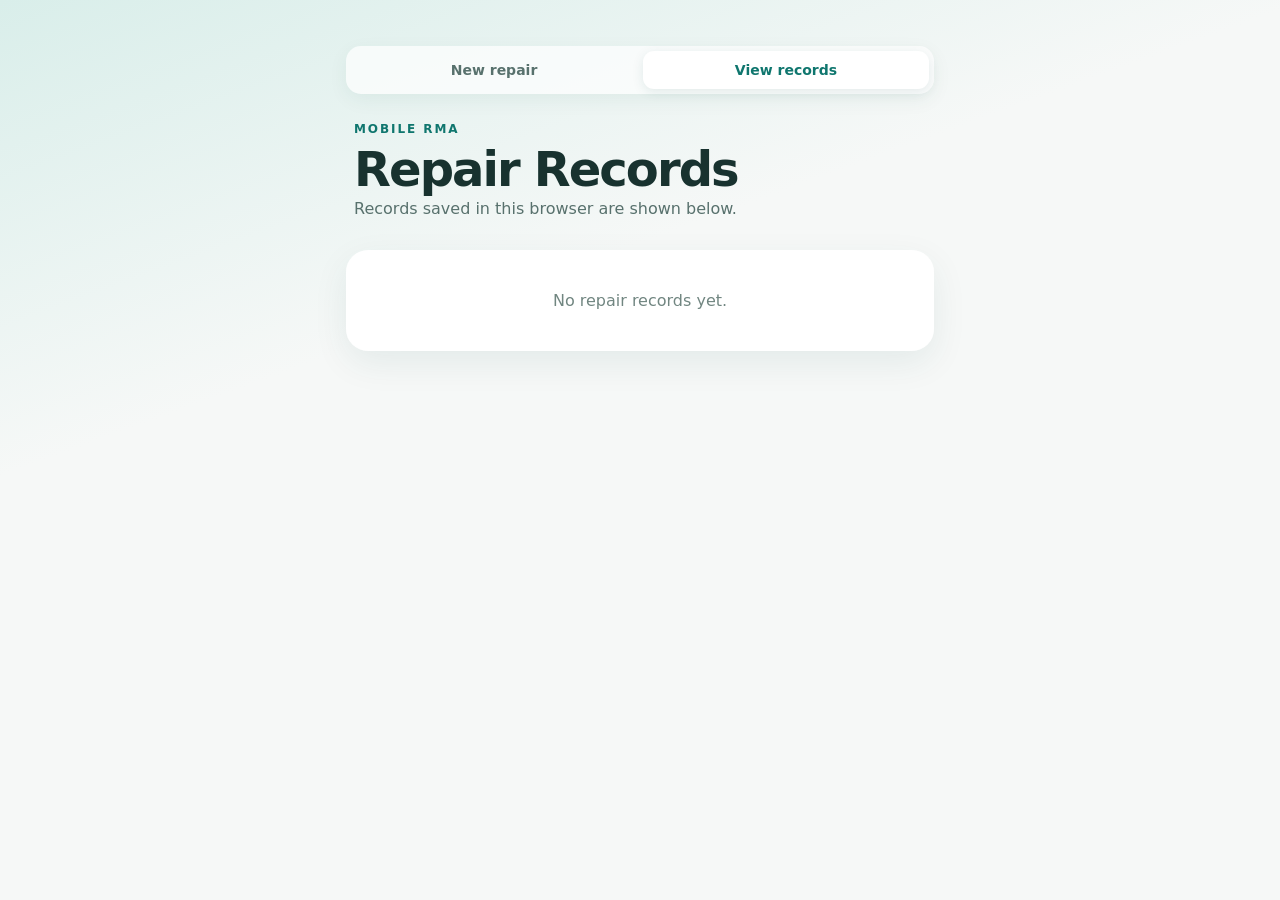
<file: records.html>
<!doctype html><html lang="zh-Hant"><head><meta charset="UTF-8"/><meta name="viewport" content="width=device-width, initial-scale=1, viewport-fit=cover"/><meta name="theme-color" content="#0f766e"/><title>報修紀錄</title><link rel="stylesheet" href="styles.css"/></head><body><main class="app-shell"><nav class="top-nav"><a class="nav-link" href="index.html" data-i18n="newRepair">新增報修</a><a class="nav-link active" href="records.html" data-i18n="viewRecords">瀏覽紀錄</a></nav><header class="hero"><span class="eyebrow">MOBILE RMA</span><h1 data-i18n="recordsTitle">報修紀錄</h1><p data-i18n="recordsSubtitle">顯示儲存在此裝置瀏覽器中的紀錄。</p></header><div id="records-list" class="records-list"></div></main><script src="i18n.js"></script><script src="records.js"></script></body></html>
</file>
<file: styles.css>
:root {
  color-scheme: light;
  font-family: Inter, "Noto Sans TC", system-ui, sans-serif;
  color: #18322f;
  background: #edf4f2;
  --teal: #0f766e;
  --deep: #134e4a;
  --line: #d7e3e0;
}

* { box-sizing: border-box; }
body { margin: 0; min-height: 100vh; background: linear-gradient(160deg, #d9eeea 0, #f6f8f7 28rem); }
button, input, textarea { font: inherit; }
button, label.photo-button { -webkit-tap-highlight-color: transparent; }
.app-shell { width: min(100%, 620px); margin: auto; padding: 24px 16px calc(32px + env(safe-area-inset-bottom)); }
.hero { padding: 24px 8px 18px; }
.eyebrow { font-size: 12px; font-weight: 800; letter-spacing: .16em; color: var(--teal); }
.hero h1 { margin: 8px 0 6px; font-size: clamp(32px, 9vw, 48px); line-height: 1; letter-spacing: -.04em; }
.hero p { margin: 0; color: #58716d; }
.card { background: rgba(255,255,255,.94); border: 1px solid rgba(255,255,255,.8); border-radius: 22px; padding: 18px; margin: 14px 0; box-shadow: 0 12px 35px rgba(19,78,74,.08); }
.section-heading, .section-heading > div { display: flex; align-items: center; justify-content: space-between; gap: 10px; }
.section-heading h2 { margin: 0; font-size: 18px; }
.step { display: grid; place-items: center; width: 31px; height: 31px; border-radius: 10px; background: #dff3ef; color: var(--teal); font-size: 12px; font-weight: 800; }
.status { padding: 6px 9px; background: #f0f4f3; color: #607773; border-radius: 99px; font-size: 12px; white-space: nowrap; }
.status.ok { background: #d9f6e7; color: #087443; }
.scanner { position: relative; overflow: hidden; min-height: 290px; margin: 16px 0; border-radius: 18px; background: #0c1918; }
.scanner video { display: block; width: 100%; height: 310px; object-fit: cover; }
.scan-frame { position: absolute; width: 62%; aspect-ratio: 1; inset: 50% auto auto 50%; transform: translate(-50%, -50%); border: 3px solid #5eead4; border-radius: 18px; box-shadow: 0 0 0 999px rgba(0,0,0,.36); }
.icon-button { position: absolute; z-index: 2; top: 12px; right: 12px; width: 42px; height: 42px; border: 0; border-radius: 50%; background: rgba(0,0,0,.55); color: white; font-size: 28px; }
.primary-button, .submit-button { width: 100%; min-height: 52px; border: 0; border-radius: 15px; font-weight: 800; cursor: pointer; }
.primary-button { margin-top: 16px; background: #dff3ef; color: var(--deep); }
.button-icon { font-size: 24px; vertical-align: -2px; margin-right: 5px; }
.hint { margin: 10px 2px 16px; color: #738985; font-size: 12px; }
.hint.error { color: #b42318; }
.field { display: grid; gap: 7px; margin-top: 14px; font-size: 13px; font-weight: 700; }
.field input, .field textarea, .field select { width: 100%; padding: 13px 14px; border: 1px solid var(--line); border-radius: 12px; outline: 0; color: #18322f; background: #fbfdfc; resize: vertical; }
.field input:focus, .field textarea:focus, .field select:focus { border-color: #42a69c; box-shadow: 0 0 0 3px #dff3ef; }
.photo-button { display: grid; place-items: center; gap: 5px; margin-top: 16px; padding: 24px; border: 1.5px dashed #8ab9b2; border-radius: 17px; background: #f5fbf9; color: var(--deep); cursor: pointer; }
.photo-button input { position: absolute; opacity: 0; width: 1px; height: 1px; }
.photo-button small { color: #718681; font-weight: 400; }
.camera-glyph { display: grid; place-items: center; width: 48px; height: 38px; border: 3px solid var(--teal); border-radius: 10px; color: var(--teal); font-size: 14px; }
.photo-grid { display: grid; grid-template-columns: repeat(3, 1fr); gap: 9px; margin-top: 12px; }
.photo-item { position: relative; aspect-ratio: 1; overflow: hidden; border-radius: 12px; background: #dce8e5; }
.photo-item img { width: 100%; height: 100%; object-fit: cover; }
.remove-photo { position: absolute; top: 5px; right: 5px; width: 28px; height: 28px; border: 0; border-radius: 50%; background: rgba(16,24,22,.72); color: white; cursor: pointer; }
.submit-button { margin-top: 6px; background: linear-gradient(135deg, var(--teal), var(--deep)); color: white; box-shadow: 0 12px 24px rgba(15,118,110,.25); }
.submit-button:disabled { opacity: .65; cursor: wait; }
.top-nav { display: flex; gap: 6px; padding: 5px; border-radius: 15px; background: rgba(255,255,255,.7); box-shadow: 0 6px 20px rgba(19,78,74,.06); }
.nav-link { flex: 1; padding: 11px 12px; border-radius: 11px; color: #58716d; text-align: center; text-decoration: none; font-size: 14px; font-weight: 800; }
.nav-link.active { background: white; color: var(--teal); box-shadow: 0 3px 12px rgba(19,78,74,.1); }
.link-button { display: grid; place-items: center; text-decoration: none; }
.secondary-button { width: 100%; min-height: 48px; border: 1px solid var(--line); border-radius: 14px; background: white; color: var(--deep); font-weight: 800; }
.dialog-actions { display: grid; gap: 9px; }
.records-list { display: grid; gap: 12px; }
.record-card { margin: 0; }
.record-header { display: flex; justify-content: space-between; align-items: flex-start; gap: 12px; }
.record-header strong, .record-header small { display: block; }
.record-header small { margin-top: 4px; color: #718681; }
.danger-button { padding: 8px 11px; border: 0; border-radius: 10px; background: #fff0ee; color: #b42318; font-weight: 700; cursor: pointer; }
.record-details { display: grid; grid-template-columns: minmax(90px, 35%) 1fr; gap: 9px 12px; margin: 18px 0 8px; font-size: 14px; }
.record-details dt { color: #718681; }
.record-details dd { margin: 0; overflow-wrap: anywhere; }
.record-card .photo-grid img { width: 100%; aspect-ratio: 1; border-radius: 12px; object-fit: cover; }
.empty-state { color: #718681; text-align: center; padding: 40px 20px; }
dialog { width: min(calc(100% - 32px), 430px); border: 0; border-radius: 22px; padding: 28px; text-align: center; color: #18322f; }
dialog::backdrop { background: rgba(7,31,28,.62); backdrop-filter: blur(3px); }
.success-mark { display: grid; place-items: center; width: 58px; height: 58px; margin: auto; border-radius: 50%; background: #d9f6e7; color: #087443; font-size: 30px; font-weight: 900; }
dialog h2 { margin-bottom: 6px; }
dialog p { color: #617772; white-space: pre-line; }
@media (min-width: 700px) { .app-shell { padding-top: 46px; } }
</file>
